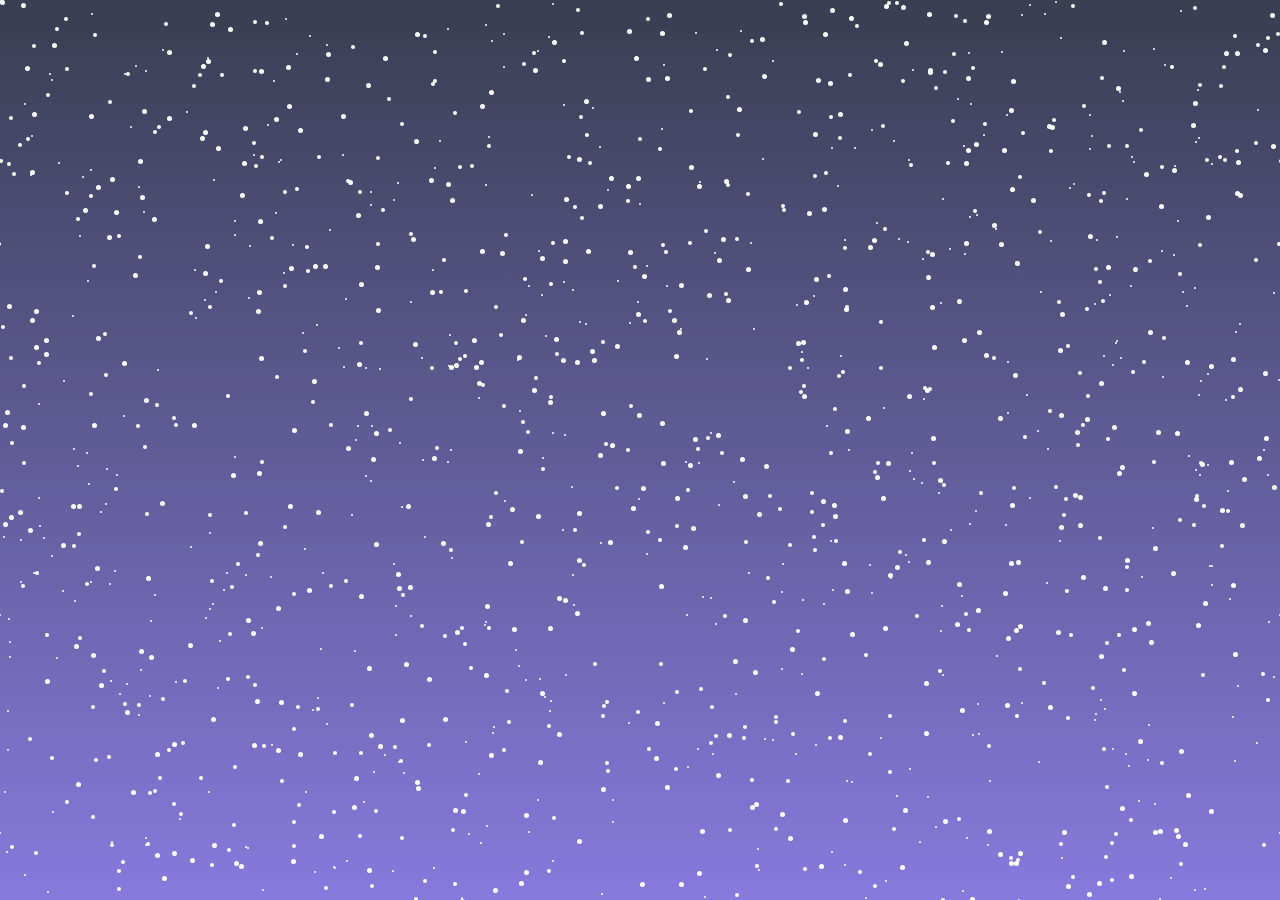
<file: stars.html>
<!DOCTYPE html>
<html lang="en">

<head>
    <meta charset="UTF-8">
    <meta name="viewport" content="width=device-width, initial-scale=1.0">

    <link rel="stylesheet" href="./assets/css/stars.css">

</head>

<body>
    <div id="space">
      <div class="particle"></div>
      <div class="particle"></div>
      <div class="particle"></div>
    </div>
<!--SCRIPT-->
<script src="./assets/js/stars.js"></script>
</body>
</file>
<file: assets/css/stars.css>
:root {
    --shadows1: 5px 5px white;
    --shadows2: 5px 5px white;
    --shadows3: 5px 5px white;
  }
  
  body {
    background: -webkit-linear-gradient(top,#080e26, #6a59d5);
    margin: 0;
  }
  #space {
    position: fixed;
    background: -webkit-linear-gradient(top,#080e26, #6a59d5);
    width: 100vw;
    height: 100vh;
    overflow: hidden;
    z-index:-2;
    opacity: 0.8;
  }
  .particle, .particle::after {
    position: absolute;
    background: white;
  }
  .particle::after {
    content: "";
    right: 100vw;
  }
  .particle:nth-child(1){
    animation: move 40s infinite linear;
  }
  .particle:nth-child(2){
    animation: move 50s infinite linear;
  }
  .particle:nth-child(3){
    animation: move 60s infinite linear;
  }
  .particle:nth-child(1), .particle:nth-child(1)::after{
    box-shadow: var(--shadows1);
    width: 2px;
    height: 2px;
    border-radius:50%;
  }
  .particle:nth-child(2), .particle:nth-child(2)::after{
    box-shadow: var(--shadows2);
    width: 4px;
    height: 4px;
    border-radius:50%;
  }
  .particle:nth-child(3), .particle:nth-child(3)::after{
    box-shadow: var(--shadows3);
    width: 5px;
    height: 5px;
    border-radius:50%;
  }
  @keyframes move {
    from {transform: translateX(0vw);}
    to {transform: translateX(100vw);}
  }
</file>
